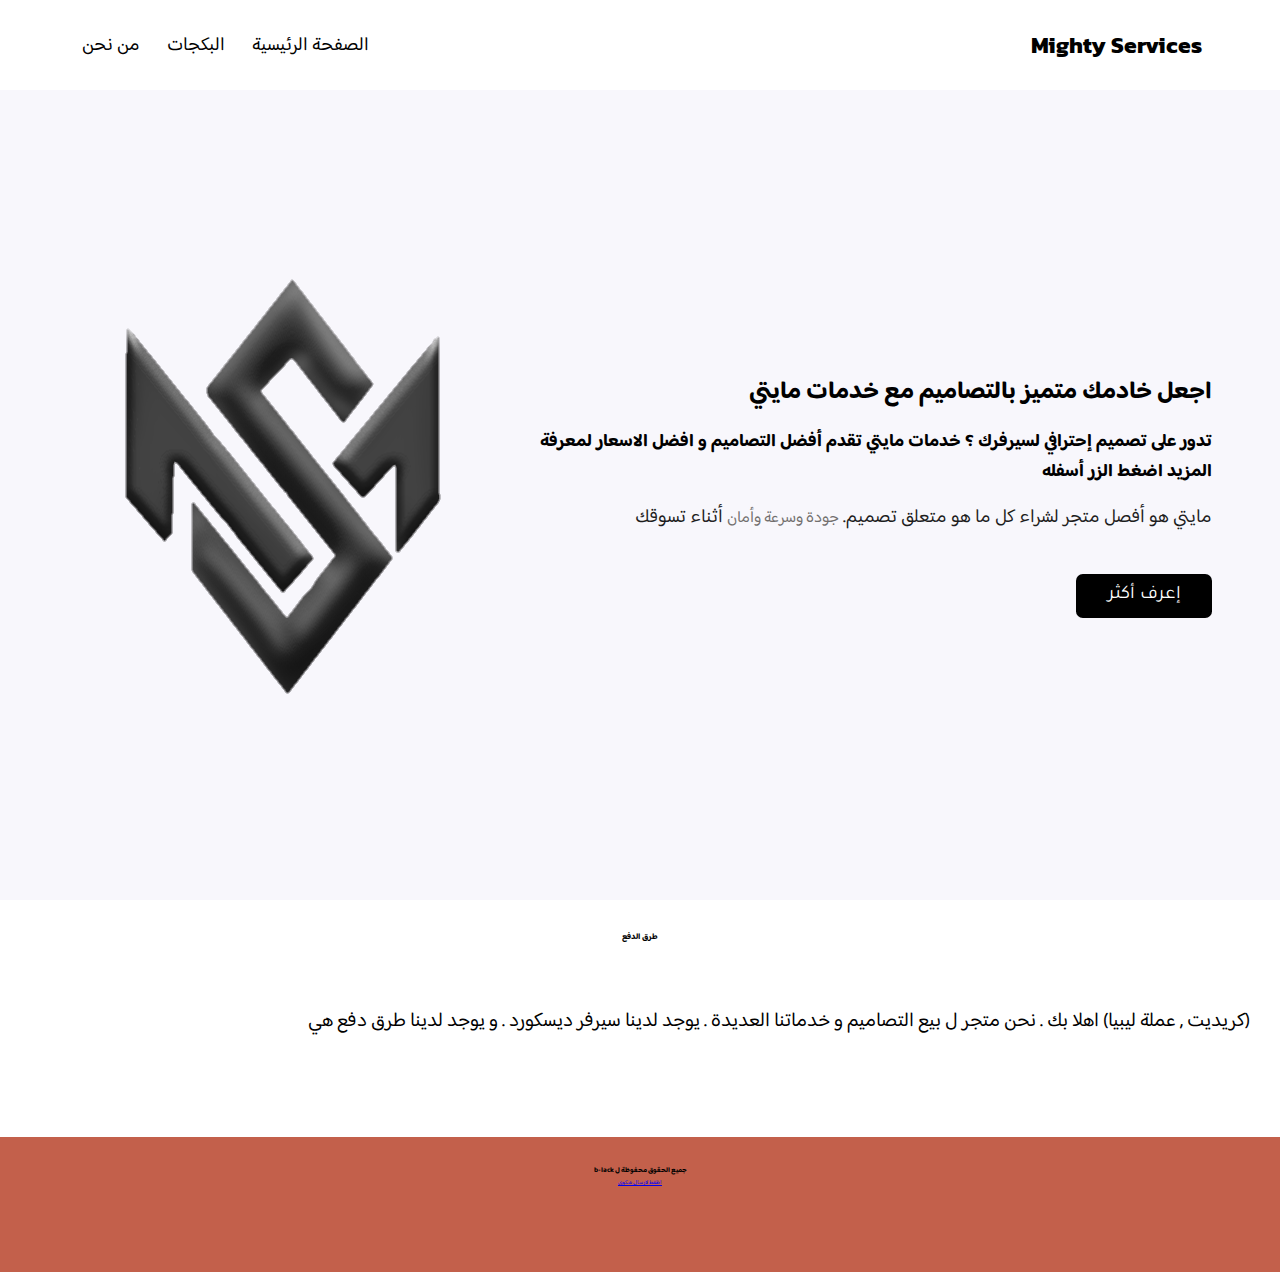
<file: index.html>
<!DOCTYPE html>
<html lang="ar" dir="rtl">
  <head>
    <link rel="icon" href="./jubasrt.icon">
    <meta charset="UTF-8" />
    <meta http-equiv="X-UA-Compatible" content="IE=edge" />
    <meta name="viewport" content="width=device-width, initial-scale=1.0" />
    <script src="./script.js"></script>
    <link
      rel="stylesheet"
      href="https://pro.fontawesome.com/releases/v5.10.0/css/all.css"
      integrity="sha384-AYmEC3Yw5cVb3ZcuHtOA93w35dYTsvhLPVnYs9eStHfGJvOvKxVfELGroGkvsg+p"
      crossorigin="anonymous"
    />
    <link rel="stylesheet" href="./styles.css" />
    <title>✯ Mighty Services ✯</title>
  </head>
  <body>
    <!-- NAVBAR -->
    <nav>
      <div class="logo">
        <i class="fa-solid fa-w"></i>
        <h4>Mighty Services</h4>
      </div>
      <div class="bars-menu">
        <i class="fas fa-bars"></i>
      </div>
      <ul class="nav-items">
        <li class="nav-item">
          <a href="#" class="nav-link">الصفحة الرئيسية</a>
        </li>
        <li class="nav-item">
          <a href="./packs.html" class="nav-link">البكجات</a>
        </li>
        <li class="nav-item">
          <a href="./more.html" class="nav-link">من نحن</a>
        </li>
      </ul>
    </nav>
    <!-- HERO SECTION -->
    <section class="hero">
      <div class="hero-section">
        <div class="content">
          <h4>اجعل خادمك متميز بالتصاميم مع خدمات مايتي</h4>
          <h1>
            تدور على تصميم إحترافي لسيرفرك ؟ خدمات مايتي تقدم أفضل التصاميم و افضل الاسعار لمعرفة المزيد اضغط الزر أسفله
          </h1>
          <p>
            مايتي هو أفصل متجر لشراء كل ما هو متعلق تصميم.
            <span class="purple">جودة وسرعة وأمان</span> أثناء تسوقك
          </p>
          <button class="btn"><a href="./more.html"> إعرف أكثر </a></button>
        </div>
        <div class="hero-image">
          <img src="./1702213066310.png" alt="جوبا ستور">
        </div>
      </div>
    </section>
     <!--More info-->
    
    <!--features 2-->

    <!-- What's New Section -->
    
    
    <!--More info-->
    <div class="more-1">
      <h1>طرق الدفع</h1>
    </div>
    <div class="more-2">
       (كريديت , عملة ليبيا) اهلا بك . نحن متجر ل بيع التصاميم و خدماتنا العديدة . يوجد لدينا سيرفر ديسكورد . و يوجد لدينا طرق دفع هي 
    </div>


    <!-- Footer -->
<footer>
  <div class="footer-section">
    <h4>جميع الحقوق محفوظة ل b-lack</h4>
    <div class="quality">
      <a href="./report.html">اظغط لارسال شكوى</a>
    </div>
  </div>
</div>
</section>
<br>
<br>
    <!-- روابط حسابات وسائل التواصل الاجتماعي -->
    
      <!-- يمكنك إضافة المزيد من روابط الحسابات حسب الحاجة -->
    </div>
  </div>
</footer>
</file>
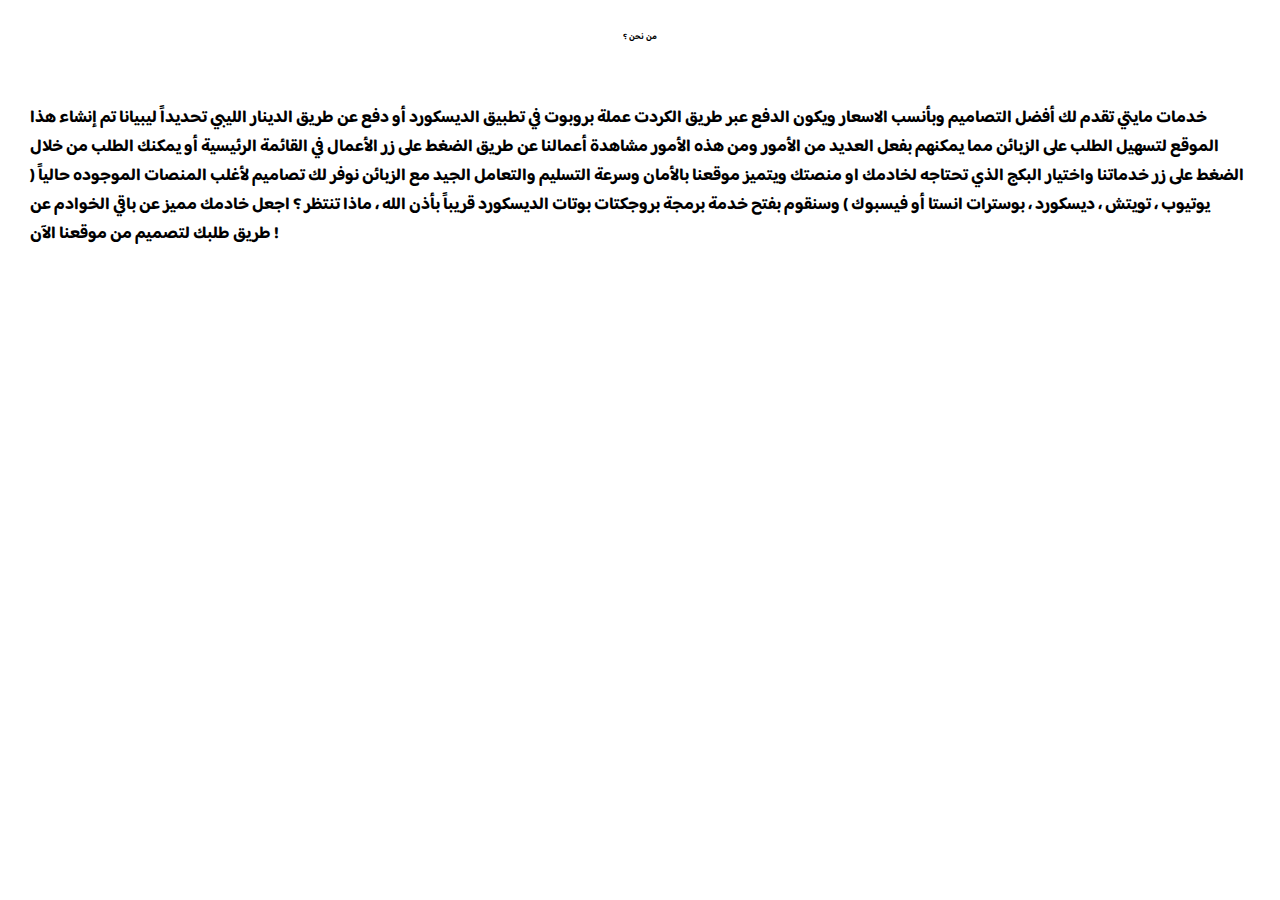
<file: more.html>
<!DOCTYPE html>
<html lang="en">
<head>
    <meta charset="UTF-8">
    <meta name="viewport" content="width=device-width, initial-scale=1.0">
    <link rel="stylesheet" href="./styles.css">
    <title>Document</title>
</head>
<body>
    <div class="more-1">
        <h1>من نحن ؟</h1>
    </div>
    <div class="more-2">
        <h3>خدمات مايتي تقدم لك أفضل التصاميم وبأنسب الاسعار ويكون الدفع عبر طريق الكردت عملة بروبوت في تطبيق الديسكورد أو دفع عن طريق الدينار الليبي تحديداً ليبيانا تم إنشاء هذا الموقع لتسهيل الطلب على الزبائن مما يمكنهم بفعل العديد من الأمور ومن هذه الأمور مشاهدة أعمالنا عن طريق الضغط على زر الأعمال في القائمة الرئيسية أو يمكنك الطلب من خلال الضغط على زر خدماتنا واختيار البكج الذي تحتاجه لخادمك او منصتك ويتميز موقعنا بالأمان وسرعة التسليم والتعامل الجيد مع الزبائن نوفر لك تصاميم لأغلب المنصات الموجوده حالياً ( يوتيوب ، تويتش ، ديسكورد ، بوسترات انستا أو فيسبوك ) وسنقوم بفتح خدمة برمجة بروجكتات بوتات الديسكورد قريباً بأذن الله ، ماذا تنتظر ؟ اجعل خادمك مميز عن باقي الخوادم عن طريق طلبك لتصميم من موقعنا الآن !</h3>
    </div>
</body>
</html>
</file>
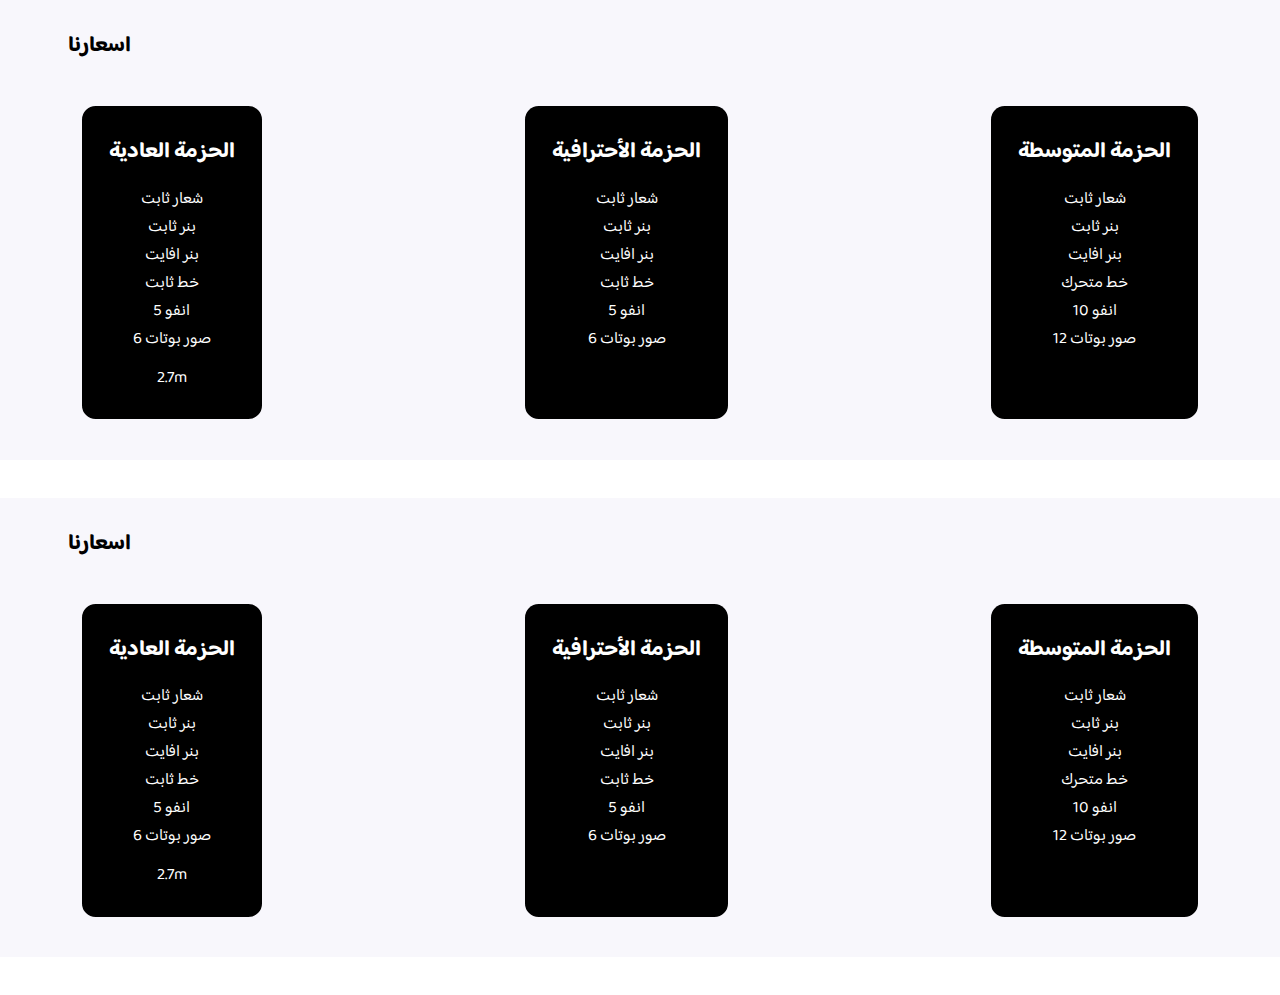
<file: packs.html>
<!DOCTYPE html>
<html lang="en">
<head>
    <meta charset="UTF-8">
    <meta name="viewport" content="width=device-width, initial-scale=1.0">
    <link rel="stylesheet" href="./styles.css">
    <title>Packs</title>
</head>
<body>
    <section class="features" id="features">
        <div class="features-section">
          <h4>اسعارنا</h4>
          <div class="qualities">
            <div class="quality">
              
              <h3>الحزمة العادية</h3>
              <p>شعار ثابت<br>بنر ثابت<br>بنر افايت<br>خط ثابت<br>انفو 5 <br>6 صور بوتات<br></p>
              <br>
              <p>2.7m</p>
            </div>
            <div class="quality">
              
              <h3>الحزمة الأحترافية</h3>
              <p>شعار ثابت<br>بنر ثابت<br>بنر افايت<br>خط ثابت<br>انفو 5 <br>6 صور بوتات<br></p>
            </div>
            <div class="quality">
              
              <h3>الحزمة المتوسطة</h3>
              <p>شعار ثابت<br>بنر ثابت<br>بنر افايت<br>خط متحرك<br>انفو 10 <br>12 صور بوتات<br></p>
            </div>
            
          </div>
        </div>
      </section>
      <br>
      <br>
    <section class="features" id="features">
        <div class="features-section">
          <h4>اسعارنا</h4>
          <div class="qualities">
            <div class="quality">
              
              <h3>الحزمة العادية</h3>
              <p>شعار ثابت<br>بنر ثابت<br>بنر افايت<br>خط ثابت<br>انفو 5 <br>6 صور بوتات<br></p>
              <br>
              <p>2.7m</p>
            </div>
            <div class="quality">
              
              <h3>الحزمة الأحترافية</h3>
              <p>شعار ثابت<br>بنر ثابت<br>بنر افايت<br>خط ثابت<br>انفو 5 <br>6 صور بوتات<br></p>
            </div>
            <div class="quality">
              
              <h3>الحزمة المتوسطة</h3>
              <p>شعار ثابت<br>بنر ثابت<br>بنر افايت<br>خط متحرك<br>انفو 10 <br>12 صور بوتات<br></p>
            </div>
            
          </div>
        </div>
      </section>
      <br>
      <br>
</body>
</html>
</file>
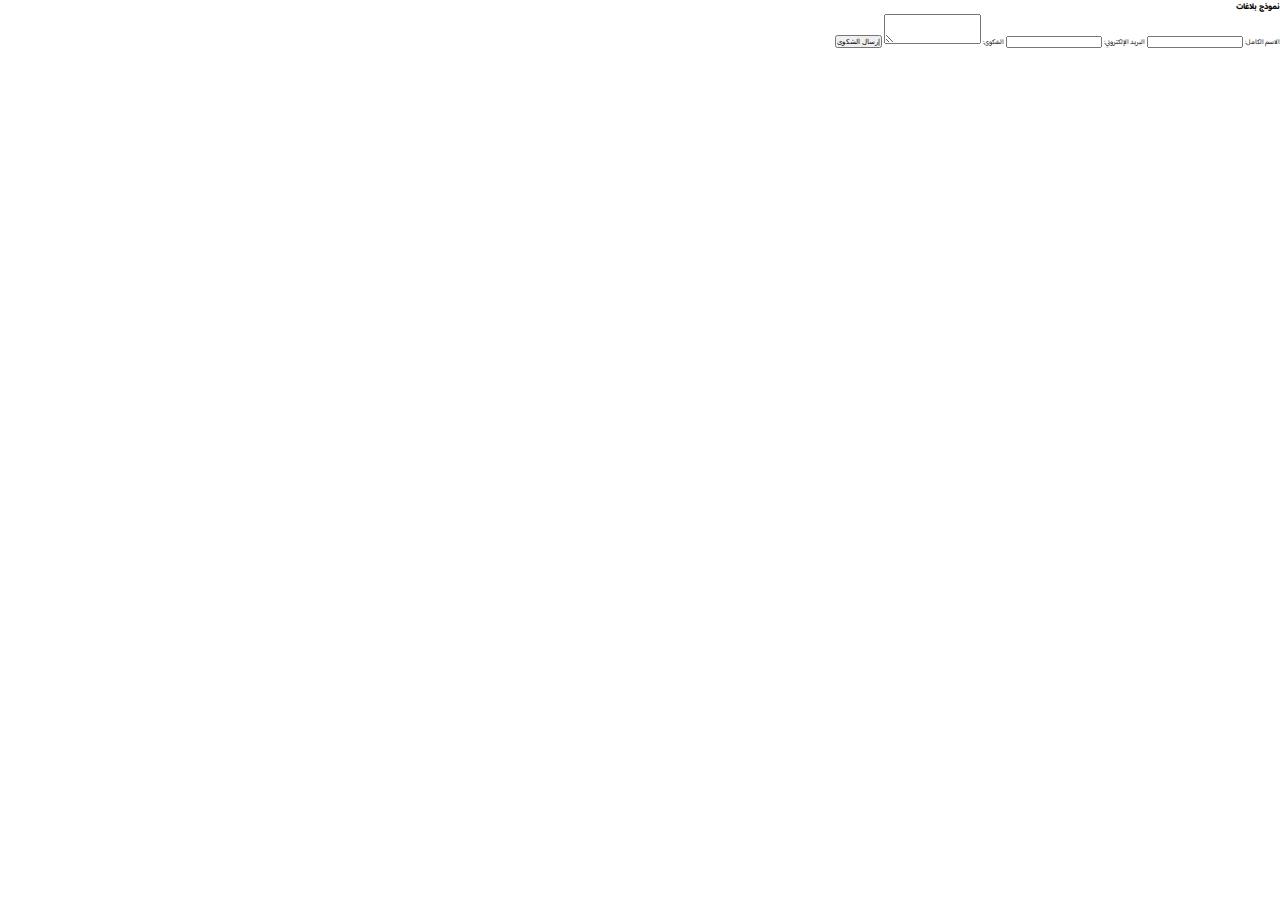
<file: report.html>
<!DOCTYPE html>
<html lang="ar" dir="rtl">
<head>
    <meta charset="UTF-8">
    <meta name="viewport" content="width=device-width, initial-scale=1.0">
    <link rel="stylesheet" href="styles.css">
    <title>نموذج بلاغات</title>
</head>
<body>

    <div class="container">
        <h2>نموذج بلاغات</h2>
        <form id="complaintForm">
            <label for="fullName">الاسم الكامل:</label>
            <input type="text" id="fullName" name="fullName" required>

            <label for="email">البريد الإلكتروني:</label>
            <input type="email" id="email" name="email" required>

            <label for="complaint">الشكوى:</label>
            <textarea id="complaint" name="complaint" rows="4" required></textarea>

            <button type="submit">إرسال الشكوى</button>
        </form>
    </div>

    <script src="script.js"></script>
</body>
</html>
</file>
<file: styles.css>
@import url('https://fonts.googleapis.com/css2?family=Kanit:wght@500&display=swap');
@import url('https://fonts.googleapis.com/css2?family=Baloo+Bhaijaan+2:wght@500&display=swap');
@import url("https://fonts.googleapis.com/css2?family=Tajawal:wght@300;700&display=swap");


*{
  margin: 0;
  padding: 0;
  box-sizing: border-box;
}

body {
  font-family: 'Baloo Bhaijaan 2', sans-serif;
}

/* Navbar styling */
nav {
  display: flex;
  justify-content: space-between;
  align-items: center;
  height: 10vh;
  max-width: 1366px;
  margin: 0 auto;
  padding: 0 5rem;
}

nav .logo {
  display: flex;
  font-size: 2rem;
  align-items: center;
}

nav .logo i {
  
  padding-left: 0.75rem;
}
nav .bars-menu {
  display: none;
}
nav .logo h4 {
  font-family: 'Kanit', sans-serif;
}

nav .nav-items {
  display: flex;
  list-style-type: none;
}

nav .nav-items .nav-item {
  padding: 0 1rem;
}

nav .nav-link {
  text-decoration: none;
  color: black;
  font-size: 1.4rem;
}

nav .nav-link:hover {
  
}

/* Heor styling */
.hero {
  background-color: #f8f7fc;
}

.hero-section {
  max-width: 1366px;
  height: 90vh;
  display: flex;
  justify-content: space-between;
  align-items: center;
  margin: 0 auto;
  padding: 0 5rem;
}

.hero-section .content {
  display: flex;
  flex-direction: column;
}

.hero-section .content h4 {
  color: black;
  font-size: 1.8rem;
  margin-bottom: 1rem;
}

.hero-section .content h1 {
  font-size: 1.3rem;
  margin-bottom: 1rem;
}

.hero-section .content p {
  color: rgb(29, 29, 29);
  font-size: 1.4rem;
}

.hero-section .content p span.purple {
  color: #726f6e;
}

.hero-section form {
  display: flex;
}
.btn {
  width: 10rem;
  margin-top: 3rem;
  border-radius: 0.5rem;
  outline: none;
  border: none;
  padding: 0.75rem 1.5rem;
  background-color: black;
  font-family: "Tajawal", sans-serif;
}



.btn a {
  text-decoration: none;
  color: #ffffff;
  font-size: 1.4rem;
}

/* Features section */
section.features {
  padding: 2rem 0;
  background-color: #f8f7fc;
}

section.features .features-section {
  max-width: 1366px;
  margin: 0 auto;
  padding: 0 5rem;
  display: flex;
  flex-direction: column;
  justify-content: center;
}

.features-section h4 {
  color: black;
  font-size: 1.6rem;
  margin-bottom: 2rem;
}

.features-section .qualities {
  display: flex;
  justify-content: space-between;
}

.features-section .qualities .quality {
  display: flex;
  flex-direction: column;
  align-items: center;
  background-color: black;
  padding: 2rem;
  max-width: 17rem;
  border-radius: 1rem;
  margin: 1rem 1rem;
}

 

.qualities .quality i {
  font-size: 2rem;
  color: white;
  margin-bottom: 1rem;
}
.qualities .quality i:hover {
  background-color: #c3604b;
}

.qualities .quality h3 {
  font-size: 1.6rem;
  margin-bottom: 1rem;
  color: white;
}
.qualities .quality h3:hover {
  background-color: #c3604b;
}


.qualities .quality p {
  font-size: 1.2rem;
  text-align: center;
  color: white;
}
.qualities .quality p:hover {
  background-color: #c3604b;
}

.qualities .quality a {
  color: white;
  font-size: 40px;
}

/*  imgaes section */
.d-img {
  font-size: 1px;
}
/* Footer */
footer {
  background-color: #c3604b;
  height: 15vh;
  margin-top: 5rem;
  padding: 2rem 0;
}

.footer-section {
  display: flex;
  flex-direction: column;
  align-items: center;
  max-width: 1366px;
  margin: 0 auto;
  padding: 0 5rem;
}

.footer-section p {
  font-size: 1.2rem;
  margin-bottom: 1rem;
}

.footer-section .socials {
  margin-bottom: 1rem;
}
.footer-section .socials i {
  padding: 0 0.5rem;
  font-size: 1.6rem;
}

.footer-section .socials i:hover {
  color: #fff;
  cursor: pointer;
}

.social-media {
  font-size: 30px;
  padding-left: 30px;
}

/* Responsive Design */
@media (max-width: 1300px) {
  * {
    font-size: 85%;
  }
}

@media (max-width: 1175px) {
  * {
    font-size: 80%;
  }
}

@media (max-width: 1000px) {
  * {
    text-align: center;
  }
  .hero img {
    display: none;
  }
  .hero-section {
    align-items: center;
    padding: 2rem 0rem;
    width: 50%;
  }
  .hero .btn {
    align-self: center;
  }
  .hero .content {
    margin-top: 2rem;
  }
  .features-section .qualities {
    flex-wrap: wrap;
    justify-content: center;
  }
  section.features .features-section {
    align-items: center;
  }
  .phones-section h4 {
    align-self: center;
  }
}

@media (max-width: 660px) {
  .hero-section .content h1 {
    font-size: 2rem;
  }
  .phones-section {
    align-items: center;
  }
  .phones-section .phones {
    grid-template-columns: 1fr 1fr;
  }
}

@media (max-width: 504px) {
  .phones-section .phones {
    grid-template-columns: 1fr;
  }
  nav {
    position: sticky;
    top: 0;
    width: 100%;
  }
  nav .bars-menu {
    display: block;
    font-size: 3rem;
  }
  nav .nav-items {
    position: absolute;
    left: 0;
    top: 10vh;
    display: none;
    flex-direction: column;
    width: 100%;
    background-color: #c3604b;
    padding: 2rem 0;
  }
  nav .nav-items .nav-item {
    margin: 1rem 0;
  }
  nav .nav-items .nav-item a {
    color: white;
  }
  nav .nav-items.active {
    display: flex;
  }
}


/* more section */

.more-1 {
  text-align: center;
  margin-top: 30px;
}


.more-btn a{
  width: 10rem;
  margin-top: 3rem;
  border-radius: 0.5rem;
  outline: none;
  border: none;
  padding: 0.75rem 1.5rem;
  font-family: "Tajawal", sans-serif;
  text-align: center;
  padding-left: 50px;
  background-color: black;
  padding-right: 100px;
  color: white;
}

.more-2 {
  font-size: 20px;
  margin-top: 30px;
  padding: 30px;
}
</file>
